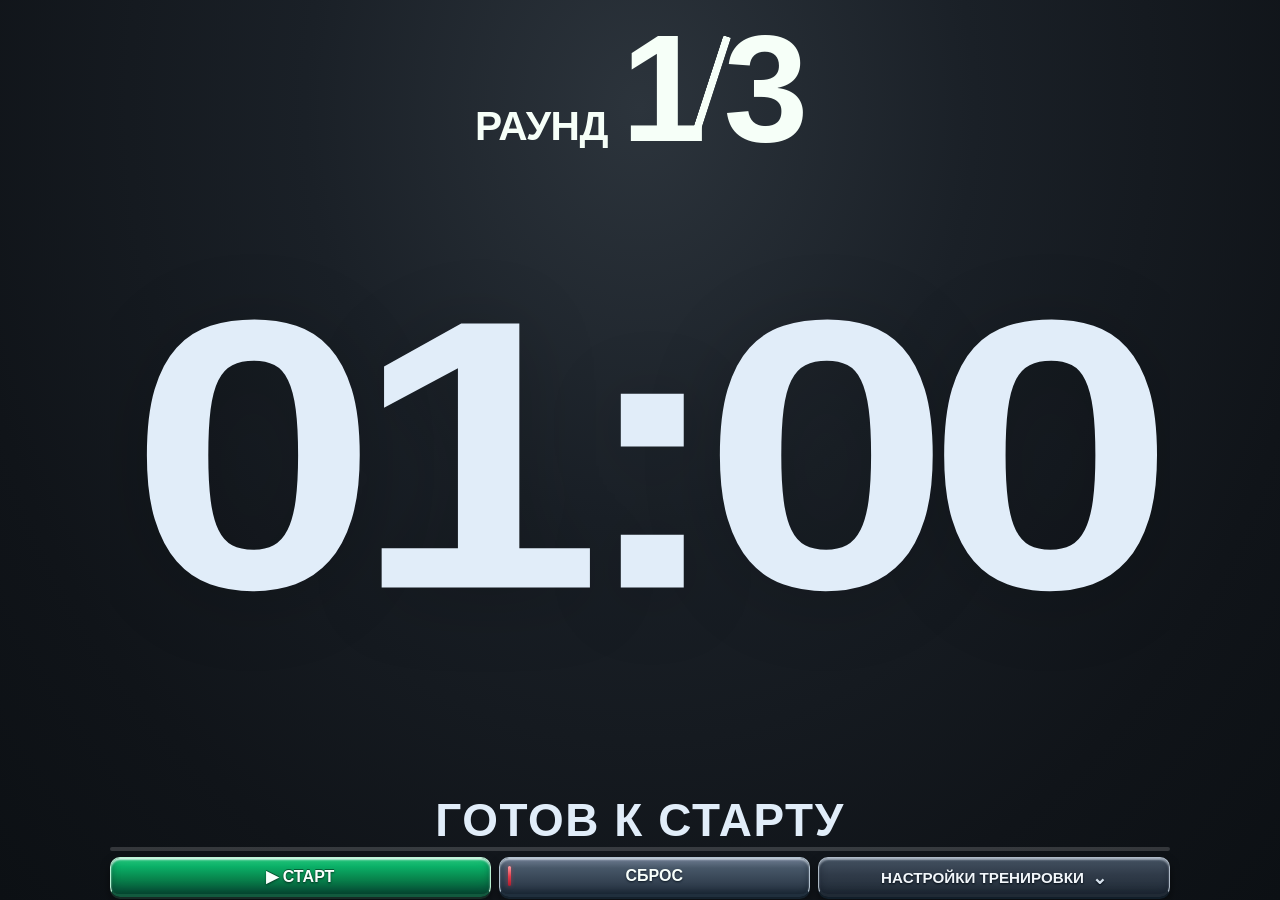
<file: site/index.html>
<!doctype html>
<html lang="ru">
<head>
  <meta charset="UTF-8">
  <meta name="viewport" content="width=device-width, initial-scale=1, viewport-fit=cover">
  <meta name="round-timer-version" content="v0.8.20.20">
  <meta name="theme-color" content="#08130d">
  <meta name="apple-mobile-web-app-capable" content="yes">
  <meta name="apple-mobile-web-app-status-bar-style" content="black-translucent">
  <meta name="apple-mobile-web-app-title" content="Раунд таймер">
  <meta name="description" content="Спортивный интервальный таймер с крупными цифрами и точным обратным отсчётом.">
  <link rel="manifest" href="./manifest.webmanifest">
  <link rel="privacy-policy" href="./privacy.html">
  <link rel="icon" sizes="192x192" href="./icons/icon-192.png">
  <link rel="apple-touch-icon" href="./icons/apple-touch-icon.png">
  <link rel="stylesheet" href="./styles.css?v=082020">
  <link rel="stylesheet" href="./preview-variants-base.css?v=082020">
  <link rel="stylesheet" href="./preview-graphite.css?v=082020">
  <link rel="stylesheet" href="./preview-graphite-v2.css?v=082020">
  <link rel="stylesheet" href="./preview-graphite-deck.css?v=082020">
  <link rel="stylesheet" href="./preview-graphite-main-082014.css?v=082020">
  <link rel="stylesheet" href="./preview-graphite-musicfix.css?v=082020">
  <link rel="stylesheet" href="./graphite-polish-082016.css?v=082020">
  <link rel="stylesheet" href="./graphite-pro-satin-light.css?v=082020">
  <title>Раунд таймер</title>
</head>
<body class="phase-idle">
  <div id="settingsBackdrop" class="settings-backdrop" aria-hidden="true"></div>
  <div class="app-shell">
    <main>
      <section class="scoreboard" aria-label="Текущая тренировка">
        <p class="round-line" id="roundLabel"><span class="round-word">РАУНД</span><span class="round-count" id="roundCount" role="text" aria-label="Раунд 1/3"><span class="round-number" id="roundCurrent">1</span><span class="round-slash" aria-hidden="true"></span><span class="round-number" id="roundTotal">3</span></span></p>
        <div class="clock-frame"><div id="clock" class="clock" role="timer" aria-live="off">01:00</div></div>
        <div class="phase-line" id="phaseLabel">ГОТОВ К СТАРТУ</div>
        <div class="progress-track" aria-hidden="true"><div id="progressBar" class="progress-fill"></div></div>
      </section>
      <div class="bottom-actions"><section id="controls" class="controls" aria-label="Управление">
        <button id="startPauseButton" class="main-button" type="button">▶ СТАРТ</button>
        <button id="resetButton" class="secondary-button" type="button">СБРОС</button>
      </section>
      <button id="audioRecoveryButton" class="audio-recovery" type="button" hidden>🔊 ВКЛЮЧИТЬ ЗВУК</button>
      <details id="settings" class="settings">
        <summary>НАСТРОЙКИ ТРЕНИРОВКИ <span class="chevron">⌄</span></summary>
        <form id="settingsForm" class="settings-form">
          <label>Время раунда <select id="workInput"></select></label>
          <label>Количество раундов <select id="roundsInput"></select></label>
          <label>Подготовка <select id="prepareInput"></select></label>
          <label>Время отдыха <select id="restInput"></select></label>
          <div class="cp19f-audio-row" id="soundControl" hidden>
            <span class="cp19f-audio-label" id="soundToggleLabel">Звук таймера</span>
            <button type="button" class="cp19f-audio-toggle" id="soundToggle" role="switch" aria-label="Звук таймера" aria-checked="true" data-sound="on">ВКЛ</button>
          </div>
          <div class="cp19f-audio-row"><label for="btLeadInput" class="cp19f-audio-label">Компенсация Bluetooth <small id="btLeadStatus" aria-live="polite">Гонги и палочки</small></label><select id="btLeadInput" aria-label="Компенсация Bluetooth, миллисекунды" style="width:auto;min-width:110px;max-width:48%;min-height:44px;background:#282c32;border-color:#aeb7c3;color:#fff"></select></div>
          <button type="button" id="closeSettingsButton" class="close-settings">✓ ГОТОВО · ВЕРНУТЬСЯ К ТАЙМЕРУ</button>
          <small class="preview-version" aria-label="Версия тестового таймера">미하일 0.8.20.20</small>
        </form>
      </details></div>
    </main>
  </div>
  <script type="module" src="./app.mjs?v=082020"></script>
</body>
</html>
</file>
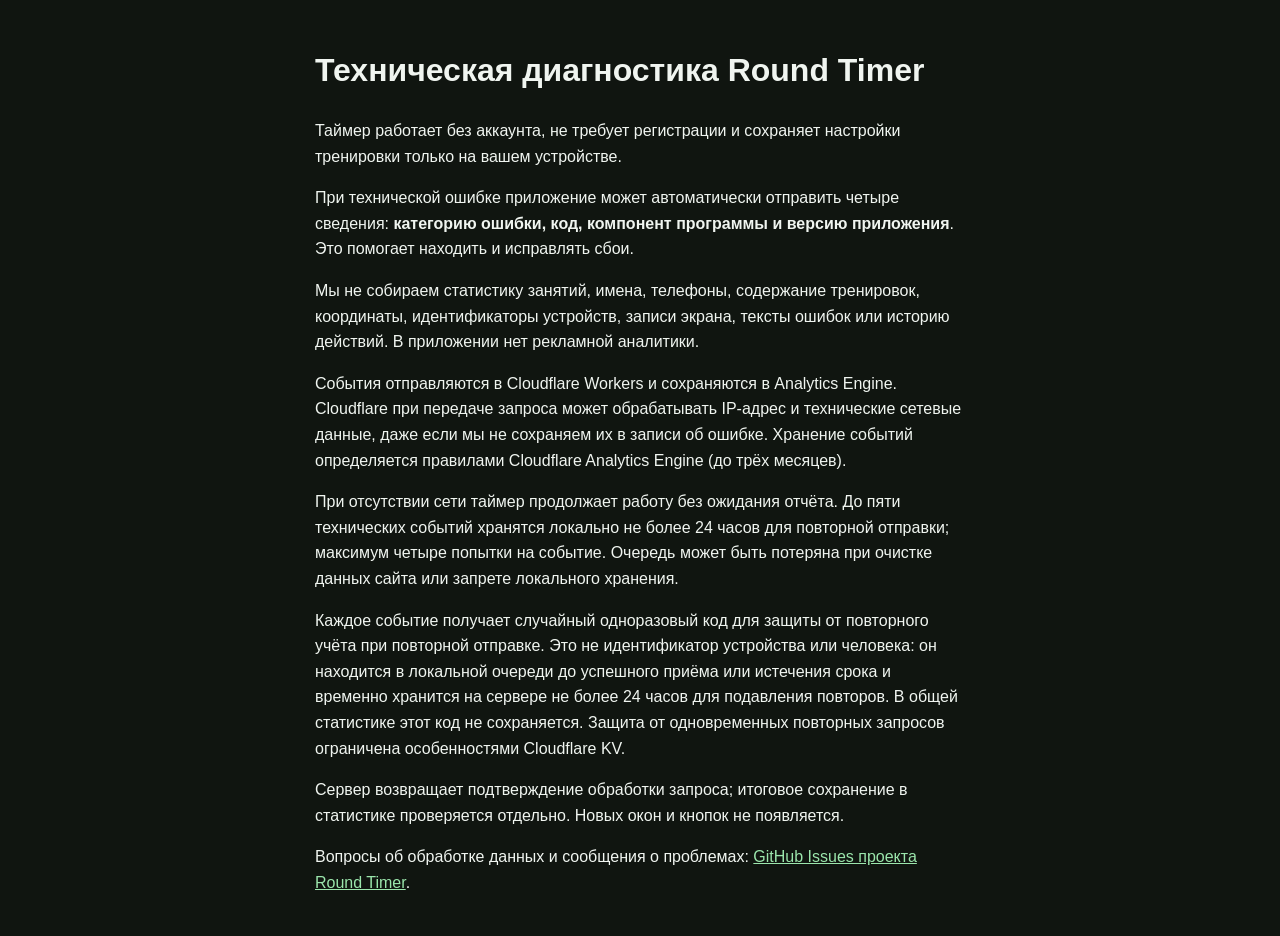
<file: site/privacy.html>
<!doctype html>
<html lang="ru">
<head><meta charset="utf-8"><meta name="viewport" content="width=device-width,initial-scale=1">
<title>Round Timer — техническая диагностика</title>
<style>body{font:16px/1.6 -apple-system,BlinkMacSystemFont,"Segoe UI",sans-serif;max-width:650px;padding:24px;margin:auto;background:#101510;color:#f0f5f0}a{color:#9be6ac}</style></head>
<body>
<h1>Техническая диагностика Round Timer</h1>
<p>Таймер работает без аккаунта, не требует регистрации и сохраняет настройки тренировки только на вашем устройстве.</p>
<p>При технической ошибке приложение может автоматически отправить четыре сведения: <strong>категорию ошибки, код, компонент программы и версию приложения</strong>. Это помогает находить и исправлять сбои.</p>
<p>Мы не собираем статистику занятий, имена, телефоны, содержание тренировок, координаты, идентификаторы устройств, записи экрана, тексты ошибок или историю действий. В приложении нет рекламной аналитики.</p>
<p>События отправляются в Cloudflare Workers и сохраняются в Analytics Engine. Cloudflare при передаче запроса может обрабатывать IP-адрес и технические сетевые данные, даже если мы не сохраняем их в записи об ошибке. Хранение событий определяется правилами Cloudflare Analytics Engine (до трёх месяцев).</p>
<p>При отсутствии сети таймер продолжает работу без ожидания отчёта. До пяти технических событий хранятся локально не более 24 часов для повторной отправки; максимум четыре попытки на событие. Очередь может быть потеряна при очистке данных сайта или запрете локального хранения.</p>
<p>Каждое событие получает случайный одноразовый код для защиты от повторного учёта при повторной отправке. Это не идентификатор устройства или человека: он находится в локальной очереди до успешного приёма или истечения срока и временно хранится на сервере не более 24 часов для подавления повторов. В общей статистике этот код не сохраняется. Защита от одновременных повторных запросов ограничена особенностями Cloudflare KV.</p>
<p>Сервер возвращает подтверждение обработки запроса; итоговое сохранение в статистике проверяется отдельно. Новых окон и кнопок не появляется.</p>
<p>Вопросы об обработке данных и сообщения о проблемах: <a href="https://github.com/mastyukov/round-timer/issues">GitHub Issues проекта Round Timer</a>.</p>
</body></html>
</file>
<file: site/styles.css>
:root { color-scheme: dark; font-family: -apple-system, BlinkMacSystemFont, "Arial", sans-serif; --accent:#e1edf9; --background:#0b1218; --line:#34434c; }
* { box-sizing:border-box; }
html,body { margin:0; height:100%; width:100%; overflow:hidden; }
body { background:var(--background); color:#f6fff8; overscroll-behavior:none; -webkit-tap-highlight-color:transparent; }
.settings-backdrop {display:none;position:fixed;inset:0;z-index:90;background:#07101999;pointer-events:auto;touch-action:none;}
body.settings-visible .settings-backdrop {display:block;}
body.phase-work { --accent:#a7ff55; --background:#11220c; }
body.phase-rest { --accent:#ff4255; --background:#2b0a10; }
body.phase-prepare { --accent:#ffd666; --background:#25200b; }
body.phase-done { --accent:#9cbcff; --background:#10192d; }
body.phase-idle { --accent:#e1edf9; --background:#0b1218; }
button,select { font:inherit; }
button { cursor:pointer; touch-action:manipulation; }
button:focus-visible,summary:focus-visible,select:focus-visible { outline:3px solid #95c9ff; outline-offset:2px; }
.app-shell {width:100%;height:100dvh;max-width:1080px;min-height:0;margin:0 auto;padding:max(8px,env(safe-area-inset-top)) max(10px,env(safe-area-inset-right)) max(14px,env(safe-area-inset-bottom)) max(10px,env(safe-area-inset-left));display:flex;flex-direction:column;overflow:hidden;}
main { flex:1;min-height:0;display:flex;flex-direction:column; gap:clamp(8px,1.3vh,14px);}
.scoreboard { display:flex;flex-direction:column;justify-content:center;align-items:center;flex:1 1 auto;min-height:0;gap:clamp(6px,1vh,13px);width:100%;}
.round-line { margin:0; flex:0 0 auto;text-align:center;white-space:nowrap;font-size:clamp(1.8rem,9vw,4.5rem);line-height:1.15;font-weight:900;letter-spacing:-.01em;transform-origin:center; }
.clock-frame { flex:1 1 auto;min-height:0;width:100%;display:flex;justify-content:center;align-items:center;overflow:hidden;isolation:isolate; }
.clock { flex:none;width:max-content;max-width:none;text-align:center;white-space:nowrap;color:var(--accent);font-weight:900;font-variant-numeric:tabular-nums;font-feature-settings:'tnum';font-kerning:none;letter-spacing:-.055em;line-height:1;transform-origin:center;will-change:auto;text-shadow:0 3px 30px #0003;}
.phase-line {flex:0 0 auto;font-size:clamp(1.5rem,7.3vw,3rem);font-weight:900;line-height:1.12;letter-spacing:.035em;text-align:center;color:var(--accent);white-space:nowrap;}
.progress-track { flex:none;width:100%;height:6px;overflow:hidden;border-radius:10px;background:#ffffff28;}
.progress-fill {width:0;height:100%;background:var(--accent);transition:width .15s linear;}
.bottom-actions {width:100%;max-width:700px;align-self:center;flex:none;display:flex;flex-direction:column;gap:clamp(8px,1.4vh,15px);margin-top:clamp(5px,1vh,12px);}
.controls {display:flex;width:100%;gap:10px;min-height:58px;}
.main-button,.secondary-button {height:58px;min-height:58px;min-width:0;border-radius:16px;font-size:clamp(1rem,4vw,1.3rem);font-weight:900;}
.main-button {flex:1;background:var(--accent);border:0;color:#091411;}
.main-button:active,.secondary-button:active,.close-settings:active {filter:brightness(1.13);transform:scale(.985);}
.secondary-button {flex:1;border:1px solid #ffffff4a;background:#ffffff14;color:white;}
.settings {width:100%;height:58px;min-height:58px;flex:none;border:1px solid #ffffff4a;background:#ffffff12;border-radius:16px;}
.settings summary { height:100%;min-height:0;display:flex;align-items:center;justify-content:center;gap:8px;list-style:none;cursor:pointer;padding:6px 12px;font-size:clamp(1rem,3.65vw,1.2rem);font-weight:850;line-height:1.1;white-space:nowrap;}
.settings summary::-webkit-details-marker {display:none;}
.chevron {font-size:1.2em;}
.settings[open] {position:fixed;z-index:100;top:50%;left:max(12px,env(safe-area-inset-left));right:max(12px,env(safe-area-inset-right));bottom:auto;transform:translateY(-50%);width:auto;max-width:540px;height:auto;min-height:0;max-height:calc(100dvh - env(safe-area-inset-top) - env(safe-area-inset-bottom) - 24px);margin:0 auto;border:2px solid #a7c5ec;border-radius:19px;overflow-y:auto;overscroll-behavior:contain;background:#223247;box-shadow:0 0 0 150vmax #071019,0 20px 50px #000a;color:#fff;}
.settings[open] summary {height:auto;min-height:54px;display:flex;justify-content:space-between;padding:12px 16px;background:#385472;border-bottom:1px solid #8fa9c9;white-space:normal;}
.settings-form {display:grid;grid-template-columns:repeat(2,minmax(0,1fr));gap:16px 12px;padding:16px 14px;}
.settings-form label {display:flex;flex-direction:column;gap:7px;min-width:0;color:#f2f6ff;font-weight:750;font-size:clamp(.78rem,3.4vw,1rem);}
.settings-form select {width:100%;min-height:48px;border-radius:12px;padding:7px 8px;background:#061523;border:2px solid #9bbfe6;color:#fff;font-size:clamp(.9rem,3.6vw,1.05rem);font-weight:550;}
.settings-form select:disabled {opacity:.45;}
/* Keep the native iOS preparation picker away from the close target. */
.settings-form label:nth-of-type(4) {margin-bottom:8px;}
.close-settings {grid-column:1/-1;width:100%;min-height:54px;padding:8px;border:0;border-radius:12px;background:#85c5ff;color:#081726;font-size:clamp(.86rem,3.3vw,1rem);font-weight:900;position:relative;z-index:2;touch-action:manipulation;}
@media (orientation:portrait) {
  .round-line { transform:scaleY(1.15); }
  .clock {transform:scale(1.2,4.3164);}
  .phase-line {transform:scaleY(1.15);}
}
@media (orientation:landscape) {
  .app-shell {padding-top:max(2px,env(safe-area-inset-top));padding-bottom:max(3px,env(safe-area-inset-bottom));padding-left:max(10px,env(safe-area-inset-left));padding-right:max(10px,env(safe-area-inset-right));}
  main {gap:3px;}
  .scoreboard {gap:1px;}
  .round-line {font-size:clamp(1.1rem,7vh,3rem);line-height:1.0;}
  .clock {transform:scale(1.587,1.587);}
  .phase-line {font-size:clamp(.85rem,5vh,1.7rem);line-height:1;}
  .progress-track {height:4px;}
  .bottom-actions {max-width:100%;flex-direction:row;align-items:stretch;gap:8px;margin-top:3px;min-height:40px;}
  .controls {flex:2;min-width:0;min-height:40px;gap:8px;}
  .main-button,.secondary-button {height:40px;min-height:40px;font-size:clamp(.78rem,3.4vh,1rem);border-radius:10px;}
  .settings {flex:1;min-width:0;min-height:40px;height:40px;border-radius:10px;}
  .settings summary {height:40px;font-size:clamp(.7rem,2.8vh,.95rem);white-space:normal;line-height:1.05;padding:3px 6px;}
  .settings[open] {max-width:710px;max-height:calc(100dvh - 12px);}
  .settings[open] summary {min-height:34px;padding:6px 12px;font-size:.85rem;}
  .settings-form {gap:7px 12px;padding:8px 12px;}
  .settings-form label {font-size:.8rem;gap:3px;}
  .settings-form select {min-height:34px;padding:3px 6px;font-size:.86rem;}
  .close-settings {min-height:34px;font-size:.8rem;}
}
@media (max-height:680px) and (orientation:portrait) {
  .app-shell {padding-top:max(4px,env(safe-area-inset-top));padding-bottom:max(7px,env(safe-area-inset-bottom));}
  .scoreboard {gap:4px;}
  .round-line {font-size:clamp(1.4rem,8.5vw,3rem);}
  .phase-line {font-size:clamp(1.2rem,6vw,2rem);}
  .bottom-actions {gap:5px;}
  .controls,.main-button,.secondary-button {min-height:48px;height:48px;}
  .settings {height:48px;min-height:48px;}
}
@media (prefers-reduced-motion:reduce) {.progress-fill{transition:none;} }

/* Preview-only version identifier inside the expanded training settings modal. */
.preview-version {grid-column:1/-1;justify-self:start;min-width:0;margin:-5px 0 0 2px;font-size:clamp(.67rem,2.7vw,.8rem);font-weight:550;line-height:1.3;letter-spacing:.015em;color:#c9d7e7;white-space:nowrap;}
@media (orientation:landscape) {.preview-version{margin-top:-2px;font-size:.68rem;}}

/* RC12 preview style scale; original production stylesheet is untouched. */
@media (orientation:portrait) {
   .clock {transform:scale(1.51,4.05);}
   .round-line {transform:scaleY(1.20);}
  .phase-line {transform:scaleY(1.17);}
}
@media (orientation:landscape) {
   .clock {transform:scale(2.23,1.79);}
}

/* RC15: keep round word compact, make the 1/3 number three times larger. */
.round-line {display:flex;justify-content:center;align-items:flex-end;gap:.32em;max-width:100%;line-height:1;transform:translateY(clamp(10px,2vh,20px));}
.round-word {font-size:1em;line-height:1;white-space:nowrap;padding-bottom:0;transform:translateY(-.44em);}
.round-count {font-size:4.5em;line-height:1;display:inline-flex;align-items:center;gap:.025em;font-variant-numeric:tabular-nums;white-space:nowrap;letter-spacing:-.025em;}
.round-number {display:inline-block;line-height:1;}
/* Slash is a centered geometric stroke, never a low-hanging font glyph. */
.round-slash {display:block;flex:none;width:.09em;height:.70em;border-left:.055em solid currentColor;transform:rotate(18deg);transform-origin:center;border-radius:2px;}
@media (orientation:portrait) {.round-line {transform:translateY(clamp(20px,3.2vh,34px));}}
@media (orientation:landscape) {.round-line {transform:translateY(clamp(1px,.7vh,4px));}}

/* RC17: iOS standalone PWA can retain a stale dynamic viewport after reopening. */
@supports (height:100svh) {.app-shell {height:100svh;max-height:100svh;}}
@media (orientation:portrait) {.bottom-actions {margin-bottom:clamp(5px,1vh,12px);}}

/* RC18: landscape prioritizes the full-width countdown while keeping every control visible. */
@media (orientation:landscape) {
 .scoreboard {gap:0;}
 .round-count {line-height:.94;}
 .clock-frame {flex:1 1 auto;min-height:0;}
}

/* v0.8.16: visible only when iOS blocks automatic Web Audio recovery. */
.audio-recovery[hidden] {display:none!important;}
.audio-recovery {width:100%;min-height:44px;border:1px solid #95c9ff;border-radius:12px;background:#385472;color:#fff;font-weight:850;font-size:1rem;}

/* CP19-F UX pilot only. E, CP18 and FINAL retain their exact appearance. */
.cp19f-ux .settings[open]{max-width:580px;}
.cp19f-ux .settings-form{gap:17px 14px;padding:17px 15px;}
.cp19f-ux .settings-form label{gap:9px;font-size:clamp(.96rem,3.8vw,1.18rem);}
.cp19f-ux .settings-form select{
 min-height:62px;border-radius:14px;padding:11px 12px;
 font-size:clamp(1.06rem,4.4vw,1.32rem);font-variant-numeric:tabular-nums;
 touch-action:manipulation;
}
@media (orientation:portrait){
 .cp19f-ux .clock{transform:scale(1.62,4.12);}
}
@media (orientation:landscape){
 .cp19f-ux .clock{transform:scale(2.45,1.85);}
 .cp19f-ux .settings[open]{max-width:780px;max-height:calc(100dvh - 14px);}
 .cp19f-ux .settings-form{gap:11px 15px;padding:12px 16px;}
 .cp19f-ux .settings-form label{font-size:.94rem;gap:6px;}
 .cp19f-ux .settings-form select{min-height:46px;padding:8px 10px;font-size:1.04rem;}
 .cp19f-ux .close-settings{min-height:42px;font-size:.95rem;}
}
@media (max-height:700px) and (orientation:portrait){
 .cp19f-ux .settings-form{gap:10px;padding:11px;}
 .cp19f-ux .settings-form select{min-height:53px;padding:8px 10px;}
}

/* CP19-F TEST: more visible clock height with width-safe aspect fitting in JS. */
@media (orientation:portrait){ .cp19f-ux .clock{transform:scale(1.70,4.64);} }
@media (orientation:landscape){ .cp19f-ux .clock{transform:scale(2.85,2.05);} }
.cp19f-ux .settings-form select[hidden]{display:none!important;}
.cp19f-wheel-trigger{
 display:block;width:100%;min-height:66px;padding:12px;border:2px solid #aacfff;
 border-radius:15px;background:#102441;color:#fff;text-align:center;
 font-size:clamp(1.2rem,4.5vw,1.52rem);font-weight:850;font-variant-numeric:tabular-nums;
 touch-action:manipulation;
}
.cp19f-wheel-trigger:disabled{opacity:.5;}
.cp19f-wheel-overlay[hidden]{display:none!important;}
.cp19f-wheel-overlay{position:fixed;inset:0;z-index:210;display:flex;align-items:center;justify-content:center;padding:max(8px,env(safe-area-inset-top)) max(8px,env(safe-area-inset-right)) max(8px,env(safe-area-inset-bottom)) max(8px,env(safe-area-inset-left));}
.cp19f-wheel-backdrop{position:absolute;inset:0;background:#050914e8;}
.cp19f-wheel-sheet{position:relative;display:flex;flex-direction:column;gap:12px;width:min(100%,520px);max-height:calc(100dvh - 26px);padding:16px;border:2px solid #93b7fb;border-radius:22px;background:#1a2a46;color:#fff;box-shadow:0 20px 70px #000b;}
.cp19f-wheel-head{display:flex;justify-content:space-between;align-items:center;gap:12px;}
.cp19f-wheel-head h2{margin:0;font-size:clamp(1.06rem,4vw,1.44rem);line-height:1.15;}
.cp19f-wheel-cancel{min-height:45px;padding:8px 14px;border:1px solid #93b7fb;border-radius:12px;color:#fff;background:#ffffff1a;font-size:1rem;font-weight:800;}
.cp19f-wheel-window{position:relative;min-height:0;flex:0 1 auto;border-radius:18px;overflow:hidden;background:linear-gradient(to bottom,#101c34,#202f51 42%,#202f51 58%,#101c34);}
.cp19f-wheel-scroll{--wheel-row:64px;display:block;height:calc(var(--wheel-row)*5);max-height:40dvh;overflow-y:auto;scroll-snap-type:y mandatory;scroll-padding-block:calc(var(--wheel-row)*2);overscroll-behavior:contain;-webkit-overflow-scrolling:touch;padding-block:calc(var(--wheel-row)*2);scrollbar-width:none;touch-action:pan-y;}
.cp19f-wheel-scroll::-webkit-scrollbar{display:none;}
.cp19f-wheel-center{position:absolute;z-index:1;pointer-events:none;left:8px;right:8px;top:50%;height:64px;transform:translateY(-50%);border:2px solid #b2d3ff;border-radius:15px;background:#9cbcff1e;box-shadow:inset 0 0 20px #8db4ff26;}
.cp19f-wheel-option{display:block;width:100%;height:var(--wheel-row);margin:0;padding:0 10px;border:0;background:none;color:#dae6ff;font-size:clamp(1.55rem,6.6vw,2.15rem);font-weight:800;text-align:center;scroll-snap-align:center;touch-action:pan-y;}
.cp19f-wheel-option.is-current{color:#fff;font-size:clamp(1.8rem,7.5vw,2.45rem);font-weight:900;}
.cp19f-wheel-done{flex:none;min-height:60px;width:100%;padding:9px 16px;border:0;border-radius:15px;background:#9cbcff;color:#071324;font-size:1.16rem;font-weight:900;}
.cp19f-touch{animation:cp19f-tap-feedback 190ms ease-out;}
@keyframes cp19f-tap-feedback{0%{filter:brightness(1.45);box-shadow:0 0 0 4px #a4c4ff55;transform:scale(.965);}100%{filter:brightness(1);box-shadow:0 0 0 0 transparent;transform:scale(1);}}
@media (orientation:landscape){
 .cp19f-ux .settings-form .cp19f-wheel-trigger{min-height:48px;padding:7px;font-size:1.1rem;}
 .cp19f-wheel-sheet{width:min(95vw,700px);padding:8px 14px;gap:6px;max-height:calc(100dvh - 12px);}
 .cp19f-wheel-scroll{--wheel-row:48px;height:calc(var(--wheel-row)*5);max-height:none;}
 .cp19f-wheel-center{height:52px;}
 .cp19f-wheel-head h2{font-size:1.04rem;}
 .cp19f-wheel-cancel{min-height:40px;}
 .cp19f-wheel-done{min-height:43px;}
}
@media (prefers-reduced-motion:reduce){.cp19f-touch{animation:none;filter:brightness(1.18);}}

/* Free real vertical space for the landscape clock; never overlap the phase label. */
@media (orientation:landscape){.cp19f-ux .round-count{font-size:3.75em;}}

/* CP19-F v0.8.20.0: large grey setting wheels and deliberate sound status. */
.cp19f-ux .scoreboard{gap:2px;}
.cp19f-ux .round-line{line-height:.96;}
.cp19f-ux .phase-line{line-height:1.04;}
@media (orientation:portrait){.cp19f-ux .clock{transform:scale(1.79,5.20);}}
@media (orientation:landscape){.cp19f-ux .clock{transform:scale(3.03,2.34);}}
.cp19f-wheel-sheet{background:#464b54;border-color:#adb2bb;}
.cp19f-wheel-window{background:linear-gradient(to bottom,#454950,#666b73 42%,#666b73 58%,#454950);}
.cp19f-wheel-center{background:linear-gradient(180deg,#e1e3e7,#bfc4cb);border-color:#f0f1f3;box-shadow:0 1px 10px #0002,inset 0 2px 6px #fff8;}
.cp19f-wheel-option{color:#2b3038;opacity:.63;}
.cp19f-wheel-option.is-current{color:#0e151d;opacity:1;}
.cp19f-wheel-trigger{background:#484e57;border-color:#aeb5bf;}
.cp19f-wheel-done{background:#d8dce2;color:#1b222c;}
.cp19f-audio-row[hidden]{display:none!important;}
.cp19f-audio-row{grid-column:1/-1;display:flex;align-items:center;justify-content:space-between;gap:12px;padding:8px 10px;border:1px solid #aeb7c3;border-radius:16px;background:#303945;}
.cp19f-audio-label{font-size:clamp(1rem,3.8vw,1.22rem);font-weight:850;color:#fff;}
.cp19f-audio-toggle{position:relative;min-width:132px;min-height:57px;border:2px solid #ffffff88;border-radius:100px;padding:8px 18px;font-size:1.24rem;line-height:1;font-weight:950;letter-spacing:.03em;color:#fff;transition:background .12s ease,box-shadow .12s ease;isolation:isolate;}
.cp19f-audio-toggle::after{content:"";position:absolute;top:50%;width:41px;height:41px;border-radius:50%;background:#fff;box-shadow:0 2px 10px #0006;transform:translateY(-50%);pointer-events:none;}
.cp19f-audio-toggle[data-sound="on"]{background:#00b338;border-color:#50ff88;text-align:left;padding-left:17px;padding-right:52px;box-shadow:0 0 0 2px #18ff6040,0 0 14px #0fef5c99,inset 0 0 12px #00ef4544;}
.cp19f-audio-toggle[data-sound="on"]::after{right:7px;}
.cp19f-audio-toggle[data-sound="off"]{background:#d52230;border-color:#ff707b;text-align:right;padding-left:52px;padding-right:15px;box-shadow:0 0 0 2px #ff445540,0 0 14px #fa233999,inset 0 0 12px #ff637044;}
.cp19f-audio-toggle[data-sound="off"]::after{left:7px;}
.cp19f-audio-toggle:focus-visible{outline:3px solid #fff;outline-offset:3px;}
@media (orientation:landscape){.cp19f-audio-row{padding:4px 12px;}.cp19f-audio-toggle{min-height:47px;min-width:115px;font-size:1.03rem;} .cp19f-audio-toggle::after{width:32px;height:32px;} .cp19f-audio-toggle[data-sound="on"]{padding-right:44px;} .cp19f-audio-toggle[data-sound="off"]{padding-left:44px;}}
@media (prefers-reduced-motion:reduce){.cp19f-audio-toggle{transition:none;}}

/* v0.8.20.0: four always-visible grey scroll wheels, as approved in visual mockup. */
.cp19f-ux .settings-form label{gap:7px;}
.cp19f-inline-wheel{
 --wheel-row:52px;position:relative;width:100%;height:calc(var(--wheel-row)*3);
 border:1.5px solid #d3d5d9;border-radius:20px;overflow:hidden;
 background:linear-gradient(to bottom,#90949b,#b2b5ba 43%,#b2b5ba 57%,#90949b);
 box-shadow:inset 0 2px 9px #1117;
}
.cp19f-inline-center{
 position:absolute;z-index:0;pointer-events:none;top:50%;left:3px;right:3px;
 height:var(--wheel-row);transform:translateY(-50%);
 border:1px solid #f0f1f3;border-radius:15px;
 background:linear-gradient(to bottom,#e8e9eb,#ccd0d5);
 box-shadow:0 2px 7px #20252c44,inset 0 2px 5px #fff9;
}
.cp19f-inline-scroll{
 position:relative;z-index:1;width:100%;height:100%;overflow-x:hidden;overflow-y:auto;
 -webkit-overflow-scrolling:touch;overscroll-behavior:contain;touch-action:pan-y;
 scroll-snap-type:y mandatory;scroll-padding-block:var(--wheel-row);
 padding-block:var(--wheel-row);scrollbar-width:none;
}
.cp19f-inline-scroll::-webkit-scrollbar{display:none;}
.cp19f-inline-option{
 display:flex;align-items:center;justify-content:center;width:100%;height:var(--wheel-row);padding:0 4px;margin:0;border:0;
 background:transparent;text-align:center;white-space:nowrap;overflow:hidden;text-overflow:ellipsis;
 font-size:clamp(1.12rem,4.6vw,1.42rem);line-height:1;font-weight:850;
 color:#3f444c;opacity:.67;font-variant-numeric:tabular-nums;
 scroll-snap-align:center;touch-action:pan-y;
}
.cp19f-inline-option.is-current{color:#111820;opacity:1;font-weight:950;font-size:clamp(1.3rem,5.3vw,1.74rem);}
.cp19f-inline-wheel.is-disabled{opacity:.55;}
.cp19f-inline-wheel.is-disabled .cp19f-inline-scroll{pointer-events:none;}
@media (orientation:landscape){
 .cp19f-inline-wheel{--wheel-row:40px;border-radius:14px;}
 .cp19f-inline-center{border-radius:11px;}
 .cp19f-inline-option{font-size:1.06rem;}
 .cp19f-inline-option.is-current{font-size:1.27rem;}
 .cp19f-ux .settings-form{gap:7px 12px;padding:8px 12px;}
 .cp19f-ux .settings-form label{gap:4px;font-size:.81rem;}
}
/* All four wheel values + sound + Done remain visible on short landscape screens. */
@media (orientation:landscape) and (max-height:450px){
 .cp19f-inline-wheel{--wheel-row:28px;border-radius:12px;}
 .cp19f-inline-center{border-radius:8px;}
 .cp19f-inline-option{font-size:.94rem;}
 .cp19f-inline-option.is-current{font-size:1.16rem;}
 .cp19f-ux .settings[open] summary{min-height:30px;padding:3px 10px;font-size:.80rem;}
 .cp19f-ux .settings-form{gap:4px 11px;padding:5px 10px;}
 .cp19f-ux .settings-form label{gap:2px;font-size:.78rem;}
 .cp19f-audio-row{min-height:40px;padding:2px 8px;}
 .cp19f-audio-toggle{min-height:37px;min-width:106px;}
 .cp19f-audio-toggle::after{width:26px;height:26px;}
 .cp19f-ux .close-settings{min-height:34px;padding:3px;font-size:.78rem;}
 .preview-version{font-size:.58rem;margin:0 0 0 2px;}
}

/* CP19-F v0.8.20.1: zoom the existing inline picker only while being scrolled.
   No modal, no confirmation button, no resizing of adjacent layout cells. */
.cp19f-ux .cp19f-inline-wheel{
 transform:scale(1);transform-origin:center center;
 transition:transform 165ms ease-out,box-shadow 165ms ease-out;
 will-change:transform;
}
.cp19f-ux .settings-form label{position:relative;}
.cp19f-ux .cp19f-inline-wheel.is-engaged:not(.is-disabled){
 z-index:5;transform:scale(1);
 box-shadow:0 10px 24px #0007,0 0 0 2px #e6e9ed88,inset 0 2px 9px #1117;
}
@media (orientation:landscape){
 .cp19f-ux .cp19f-inline-wheel.is-engaged:not(.is-disabled) .cp19f-inline-center{transform:translateY(-50%) scale(1.04);}
}
@media (prefers-reduced-motion:reduce){
 .cp19f-ux .cp19f-inline-wheel{transition:none;will-change:auto;}
}

/* Safari touch pilot: no transform on the scroll container itself. */
.cp19f-ux .cp19f-inline-scroll,.cp19f-ux .cp19f-inline-option{touch-action:none;}
.cp19f-ux .cp19f-inline-option{cursor:pointer;}
.cp19f-ux .cp19f-inline-wheel.is-engaged:not(.is-disabled) .cp19f-inline-center{transform:translateY(-50%) scale(1.055);}
@media (orientation:landscape){.cp19f-ux .cp19f-inline-wheel.is-engaged:not(.is-disabled) .cp19f-inline-center{transform:translateY(-50%) scale(1.04);}}

/* CP19-F 0.8.20.3: visually balanced picker boundaries without wrapping values. */
.cp19f-inline-limit[hidden]{display:none!important;}
.cp19f-inline-limit{
 position:absolute;z-index:3;left:0;right:0;height:var(--wheel-row);
 display:flex;justify-content:center;align-items:center;pointer-events:none;
 font-size:clamp(1.12rem,4.6vw,1.42rem);font-weight:850;
 color:#404650;opacity:.63;user-select:none;
}
.cp19f-inline-limit-top{top:0;}
.cp19f-inline-limit-bottom{bottom:0;}
@media (orientation:landscape){.cp19f-inline-limit{font-size:1.06rem;}}

/* CP19-F v0.8.20.4: localized sound switch keeps the white knob and glow. */
.cp19f-ux .cp19f-audio-toggle{min-width:145px;}
@media (orientation:landscape){.cp19f-ux .cp19f-audio-toggle{min-width:128px;}}

/* 0.8.20.5: center every glyph in its wheel row; enlarge only the infinity symbol. */
.cp19f-ux .cp19f-inline-option.is-infinity{font-size:clamp(1.7rem,6.6vw,2.1rem);}
.cp19f-ux .cp19f-inline-option.is-infinity.is-current{font-size:clamp(2rem,7.7vw,2.45rem);}
@media (orientation:landscape){
 .cp19f-ux .cp19f-inline-option.is-infinity{font-size:1.3rem;}
 .cp19f-ux .cp19f-inline-option.is-infinity.is-current{font-size:1.52rem;}
}
@media (orientation:landscape) and (max-height:450px){
 .cp19f-ux .cp19f-inline-option.is-infinity{font-size:1.13rem;}
 .cp19f-ux .cp19f-inline-option.is-infinity.is-current{font-size:1.4rem;}
}

/* CP19-F v0.8.20.6: selected value is 1.5x larger, with row geometry unchanged. */
.cp19f-ux .cp19f-inline-option.is-current {
 font-size:clamp(1.95rem,7.95vw,2.61rem);
 line-height:1;
}
.cp19f-ux .cp19f-inline-option.is-infinity.is-current {
 font-size:clamp(2.6rem,10vw,3rem);
}
@media (orientation:landscape) {
 .cp19f-ux .cp19f-inline-option.is-current {font-size:1.905rem;}
 .cp19f-ux .cp19f-inline-option.is-infinity.is-current {font-size:2.28rem;}
 /* Double both label and count against the existing landscape values. */
 .cp19f-ux .round-word {font-size:2em;}
 .cp19f-ux .round-count {font-size:7.5em;}
 .cp19f-ux .round-line {
   margin-top:clamp(2px,.7vh,5px);
   transform:translateY(clamp(5px,1.5vh,9px));
 }
}
@media (orientation:landscape) and (max-height:450px) {
 .cp19f-ux .cp19f-inline-option.is-current {font-size:1.74rem;}
 .cp19f-ux .cp19f-inline-option.is-infinity.is-current {font-size:1.65rem;}
}
@media (orientation:landscape) and (max-height:350px) {
 /* Keep the countdown and action controls visible on unusually short screens. */
 .cp19f-ux .round-word {font-size:1.65em;}
 .cp19f-ux .round-count {font-size:6.25em;}
}

/* CP19-F v0.8.20.8: compact 2x2 setting wheels, preserve centered selected glyphs. */
.cp19f-ux .cp19f-inline-wheel{--wheel-row:46px;width:96%;margin-inline:auto;}
.cp19f-ux .cp19f-inline-option.is-infinity.is-current{font-size:clamp(2.4rem,9vw,2.7rem);}
@media (orientation:landscape){
 .cp19f-ux .cp19f-inline-wheel{--wheel-row:36px;}
 .cp19f-ux .cp19f-inline-option.is-infinity.is-current{font-size:2.05rem;}
}
@media (orientation:landscape) and (max-height:450px){
 .cp19f-ux .cp19f-inline-wheel{--wheel-row:26px;}
 .cp19f-ux .cp19f-inline-option.is-current{font-size:1.48rem;}
 .cp19f-ux .cp19f-inline-option.is-infinity.is-current{font-size:1.48rem;}
}

/* CP19-F v0.8.20.9 skeuomorphic Apple-era wheel pilot.
   Layered depth is purely decorative: it must never capture touch/scroll. */
.cp19f-ux .cp19f-inline-wheel{
 isolation:isolate;
 border:1.5px solid #939aa4;
 background:
  linear-gradient(90deg,#828992 0%,#b1b8bf 7%,#c9ced3 50%,#b1b8bf 93%,#818891 100%);
 box-shadow:
  0 1px 0 #f4f6f7a8,
  0 3px 8px #080b1059,
  inset 0 2px 6px #10141b9e,
  inset 0 -3px 7px #12161d9c;
}
.cp19f-ux .cp19f-inline-wheel::before{
 content:"";position:absolute;inset:0;z-index:3;pointer-events:none;
 background:linear-gradient(to bottom,
  #0d111ac2 0%,#1b202b8c 13%,#22283340 27%,
  #161d2600 36%,#161d2600 64%,
  #22283340 73%,#1b202b8c 87%,#0d111ac2 100%);
}
.cp19f-ux .cp19f-inline-wheel::after{
 content:"";position:absolute;inset:0;z-index:4;pointer-events:none;
 border-radius:inherit;
 box-shadow:inset 7px 0 10px #12182171,inset -7px 0 10px #12182171,
            inset 0 7px 11px #0e141e99,inset 0 -7px 12px #0e141e99;
}
.cp19f-ux .cp19f-inline-center{
 background:linear-gradient(180deg,
  #f4f6f9 0%,#e0e5e9 11%,#c5ccd3 44%,#d1d8df 65%,#f0f3f5 100%);
 border:1px solid #f6f9fc;
 box-shadow:0 2px 5px #11192265,inset 0 2px 2px #ffffffda,
            inset 0 -3px 5px #68778480;
}
.cp19f-ux .cp19f-inline-option.is-current{
 text-shadow:0 1px 0 #ffffffa6,0 -1px 1px #18202b4d;
}
.cp19f-ux .cp19f-inline-option:not(.is-current){
 text-shadow:0 1px 1px #f4f6f870;
}
/* Only optical depth changes; the 46px/36px/26px row heights stay fixed. */
</file>
<file: site/preview-variants-base.css>
/* CP19-F v0.8.20.10: give the remaining countdown priority in landscape.
   The 1/8 round label stays readable but no longer steals the clock's height. */
@media (orientation:landscape){
 .cp19f-ux .round-word{font-size:1em;}
 .cp19f-ux .round-count{font-size:3.75em;}
 .cp19f-ux .round-line{margin-top:0;transform:translateY(clamp(1px,.7vh,4px));}
}
@media (orientation:landscape) and (max-height:350px){
 .cp19f-ux .round-word{font-size:.95em;}
 .cp19f-ux .round-count{font-size:3.35em;}
}
/* Preserve the metal-wheel depth and center, reduce its surrounding housing
   slightly. Limit dashes are overlaid above the cosmetic vignette only. */
.cp19f-ux .cp19f-inline-wheel{--wheel-row:44px;width:94%;margin-inline:auto;}
.cp19f-ux .cp19f-inline-limit{
 z-index:5;color:#e12b3f;opacity:1;font-weight:950;
 text-shadow:0 1px 0 #f7f8f9b0,0 0 3px #80101a6b;
}
@media (orientation:landscape){
 .cp19f-ux .cp19f-inline-wheel{--wheel-row:34px;}
}
@media (orientation:landscape) and (max-height:450px){
 .cp19f-ux .cp19f-inline-wheel{--wheel-row:25px;}
}
</file>
<file: site/preview-graphite.css>
/* APP-001 TEST A — Graphite Steel. Style-only; wheel scroll/audio/timing untouched. */
html.cp19f-ux #settings[open]{
 color:#f5f7fa;
 border:2px solid #96a4b2;
 border-radius:21px;
 background:
  repeating-linear-gradient(105deg,transparent 0px,transparent 3px,#ffffff05 4px,#00000008 5px),
  linear-gradient(145deg,#424e5b 0%,#242d38 28%,#171f29 64%,#394550 100%);
 box-shadow:
  0 0 0 150vmax #050a10e8,
  0 24px 65px #020508e6,
  inset 0 1px 0 #f1f5f9a0,
  inset 0 0 0 3px #1a232e,
  inset 0 0 22px #080f18c9;
}
html.cp19f-ux #settings[open] summary{
 color:#f7f9fc;
 background:
  linear-gradient(180deg,#7b8795 0%,#465260 12%,#303b47 50%,#222c38 100%);
 border-bottom:2px solid #9faab7;
 box-shadow:inset 0 2px 2px #ffffff42,inset 0 -4px 8px #111821a8,0 3px 8px #0104078a;
 text-shadow:0 1px 2px #070d15;
 letter-spacing:.016em;
}
html.cp19f-ux #settings[open] .chevron{color:#d9e3ed;text-shadow:0 1px 1px #101923;}
html.cp19f-ux #settings[open] .settings-form{
 background:
  radial-gradient(ellipse at 50% 0%,#6a798629 0%,transparent 62%),
  repeating-linear-gradient(90deg,transparent 0px,#ffffff04 2px,transparent 4px),
  linear-gradient(160deg,#2c3643,#202a35 42%,#313b46);
}
html.cp19f-ux #settings[open] .settings-form label{
 color:#e4eaf2;text-shadow:0 1px 2px #09111c;
 letter-spacing:.01em;
}
html.cp19f-ux #settings[open] .cp19f-audio-row{
 color:#f4f6fb;border:1.5px solid #8593a2;
 background:linear-gradient(180deg,#515c6b,#2c3743 52%,#202a35);
 box-shadow:inset 0 2px 2px #ffffff22,inset 0 -3px 5px #0e16219c,0 3px 7px #02060e69;
}
html.cp19f-ux #settings[open] .cp19f-audio-label{color:#f4f6fb;}
html.cp19f-ux #settings[open] .close-settings{
 color:#1b2633;
 background:linear-gradient(180deg,#f9fbfd 0%,#d1dce5 16%,#99aabb 55%,#c7d2dc 100%);
 border:1.5px solid #cbd6e1;border-bottom:3px solid #596a78;
 text-shadow:0 1px 0 #ffffffd6;
 box-shadow:0 4px 8px #050a13a3,inset 0 2px 2px #ffffffde,inset 0 -3px 5px #6070807f;
}
html.cp19f-ux #settings[open] .close-settings:active{box-shadow:inset 0 3px 7px #314050aa;filter:brightness(.97);}
html.cp19f-ux #settings[open] .preview-version{color:#a7bacd;opacity:.95;}
</file>
<file: site/preview-graphite-v2.css>
/* APP-001 Graphite A2: selected black theme, wheel grid alignment and round display only.
   DO NOT MODIFY any clock font-size, fit algorithm, frame dimensions or sound. */

/* Every wheel sits at the same bottom edge of its 2-column form grid row.
   The 'Количество раундов' title is two lines; the other top label
   gets the same available empty space, avoiding the displaced wheel. */
html.cp19f-ux #settings[open] .settings-form{
 align-items:stretch;
}
html.cp19f-ux #settings[open] .settings-form > label:nth-of-type(-n+4){
 align-self:stretch;
}
html.cp19f-ux #settings[open] .settings-form > label:nth-of-type(-n+4) > .cp19f-inline-wheel{
 margin-top:auto;
}

/* VISUAL adjustment only. Transform doesn't change layout height,
   clock-frame dimensions, fontSize or scale in preview-variants-clock-fit. */
@media (orientation:landscape){
 html.cp19f-ux .round-line{
  transform:translateY(clamp(5px,1.4vh,9px)) scale(1.055);
  transform-origin:center;
 }
}
@media (orientation:landscape) and (max-height:350px){
 html.cp19f-ux .round-line{
  transform:translateY(3px) scale(1.03);
 }
}
</file>
<file: site/preview-graphite-deck.css>
/* APP-001 TEST 0.8.20.13 — Graphite Control Deck.
   Presentation only: freeze button sizes/positions, clock geometry, timer model,
   original audio, active round settings, and accessibility focus.
   Optically matched to Graphite Steel settings and skeuomorphic wheels. */
html.cp19f-ux .controls .main-button,
html.cp19f-ux .controls .secondary-button{
 position:relative;
 overflow:hidden;
 isolation:isolate;
 color:#f8fffb;
 border-radius:inherit;
 text-shadow:0 1px 2px #071a15ba,0 -1px 0 #02090571;
 -webkit-tap-highlight-color:transparent;
 transition:filter .10s ease, box-shadow .10s ease, transform .10s ease;
}
html.cp19f-ux .controls .main-button{
 background:
   linear-gradient(180deg,#b2f6d2 0%,#21c77b 5%,#0aaf67 24%,#08894f 54%,#07603e 86%,#034b31 100%);
 border:1.5px solid #bbf4d6;
 border-bottom:3px solid #125a3e;
 box-shadow:inset 0 2px 2px #f0fffabb,inset 0 -3px 8px #063e2e8c,
   0 2px 0 #162b25,0 5px 10px #00000080;
}
html.cp19f-ux .controls .main-button[data-control-state="pause"]{
 background:
   linear-gradient(180deg,#fff1bc 0%,#ffcc61 6%,#eda52c 28%,#bd761c 66%,#8d4e14 100%);
 border:1.5px solid #ffdfa3;
 border-bottom:3px solid #85420f;
 box-shadow:inset 0 2px 2px #fff4d8c4,inset 0 -3px 8px #7f3e1599,
   0 2px 0 #45311a,0 5px 10px #00000080;
 color:#fff9ed;
 text-shadow:0 1px 2px #542900cc;
}
html.cp19f-ux .controls .secondary-button{
 background:
   linear-gradient(180deg,#9aa8b7 0%,#667589 7%,#475768 28%,#354353 65%,#263340 100%);
 border:1.5px solid #b2c2d0;
 border-bottom:3px solid #202f3d;
 box-shadow:inset 0 2px 2px #eef6ff8c,inset 0 -3px 6px #101c29a6,
   0 2px 0 #14212c,0 5px 10px #00000080;
 text-shadow:0 1px 2px #05101bcc;
}
html.cp19f-ux .controls .secondary-button::before{
 content:"";position:absolute;left:8px;top:21%;bottom:21%;width:3px;
 border-radius:4px;
 background:linear-gradient(180deg,#ff9ca2,#e33d4b 52%,#af1c2d);
 box-shadow:0 0 4px #d03b4b8c;
 pointer-events:none;
}
html.cp19f-ux #settings:not([open]){
 background:linear-gradient(180deg,#758292 0%,#42505f 6%,#303b49 46%,#212c38 100%);
 border:1.5px solid #aebac7;
 border-bottom:3px solid #202a35;
 box-shadow:inset 0 2px 2px #eaf3ff80,inset 0 -3px 7px #141c28a6,
   0 2px 0 #111e29,0 5px 10px #00000080;
}
html.cp19f-ux #settings:not([open]) summary{
 color:#f2f6fa;
 text-shadow:0 1px 2px #030c15;
}
html.cp19f-ux #settings:not([open]) .chevron{
 color:#d5e0eb;
}
html.cp19f-ux .controls .main-button:active,
html.cp19f-ux .controls .secondary-button:active{
 transform:translateY(1px) scale(.99);
 filter:brightness(.98);
 box-shadow:inset 0 3px 8px #101823a3,0 1px 2px #0009;
}
html.cp19f-ux #settings:not([open]):active{
 filter:brightness(.98);
 box-shadow:inset 0 3px 8px #101823aa,0 1px 2px #0008;
}
html.cp19f-ux .controls button:disabled{opacity:.55;}
html.cp19f-ux .controls button:focus-visible,
html.cp19f-ux #settings:not([open]) summary:focus-visible{
 outline:3px solid #d5f3ff;outline-offset:3px;
}
@media (prefers-reduced-motion:reduce){
 html.cp19f-ux .controls .main-button,
 html.cp19f-ux .controls .secondary-button{transition:none;}
}
</file>
<file: site/preview-graphite-main-082014.css>
/* APP-001 TEST 0.8.20.14: owner-approved Graphite landscape heading polish.
   Visual-only. The countdown clock, its font-size, fit algorithm, frame
   dimensions, selected wheel sizing and sound logic are frozen. */
@media (orientation:landscape){
 html.cp19f-ux .round-line{
  transform:translateY(clamp(9px,2.1vh,14px)) scale(1.10);
  transform-origin:center;
 }
}
@media (orientation:landscape) and (max-height:350px){
 html.cp19f-ux .round-line{
  transform:translateY(5px) scale(1.06);
 }
}
</file>
<file: site/preview-graphite-musicfix.css>
/* 0.8.20.15 Apple Music ambient PILOT.
 * Round heading paint-only; countdown glyph metrics, clock-fit and timer untouched.
 * Inherited approved Graphite Control Deck and Prewarm controls stay unchanged. */
@media (orientation:landscape){
 html.cp19f-ux .round-line{
  transform:translateY(clamp(12px,2.7vh,19px)) scale(1.20);
  transform-origin:center;
 }
}
@media (orientation:landscape) and (max-height:350px){
 html.cp19f-ux .round-line{
  transform:translateY(7px) scale(1.10);
 }
}
html.cp19f-ux .ambient-mix-status{
 grid-column:1/-1;
 color:#bad1df;
 font-size:clamp(.65rem,2.6vw,.76rem);
 line-height:1.28;
 margin-top:-2px;
}
</file>
<file: site/graphite-polish-082016.css>
/* APP-001 0.8.20.16 Graphite polish.
 * Approved audio, timer geometry, wheel sizing and core behavior stay frozen.
 * CSS-only correction from owner iPhone screenshots. */

/* The old native-pick margin on label #4 lifts REST above PREPARE.
 * Align both lower wheels against the same bottom edge of their grid row. */
html.cp19f-ux #settings[open] .settings-form > label:nth-of-type(3),
html.cp19f-ux #settings[open] .settings-form > label:nth-of-type(4){
  align-self:stretch;
  margin-bottom:0;
}
html.cp19f-ux #settings[open] .settings-form > label:nth-of-type(3) > .cp19f-inline-wheel,
html.cp19f-ux #settings[open] .settings-form > label:nth-of-type(4) > .cp19f-inline-wheel{
  margin-top:auto;
}

/* Explicit radii, never "inherit" from the borderless .controls container.
 * Keep existing button heights, colors, hit targets and active feedback. */
html.cp19f-ux .controls .main-button,
html.cp19f-ux .controls .secondary-button{
  border-radius:16px;
  background-clip:padding-box;
}
@media (orientation:landscape){
  html.cp19f-ux .controls .main-button,
  html.cp19f-ux .controls .secondary-button{border-radius:10px;}
}

/* OFF is a physically unlit graphite switch, not a red glowing alarm. */
html.cp19f-ux #settings[open] .cp19f-audio-toggle[data-sound="off"]{
  background:linear-gradient(180deg,#7a3645,#461d2b 62%,#30151d);
  border-color:#74404b;
  box-shadow:inset 0 3px 9px #15090dbd,inset 0 1px 2px #ad737b38;
  color:#e3bac2;
  text-shadow:none;
}
html.cp19f-ux #settings[open] .cp19f-audio-toggle[data-sound="off"]::after{
  background:linear-gradient(180deg,#b7a3a8,#8b777d);
  box-shadow:inset 0 1px 2px #ffffff5e,0 1px 3px #0008;
}
html.cp19f-ux #settings[open] .cp19f-audio-toggle[data-sound="on"]{
  /* Retain the already approved luminous green ON state. */
}

/* ROUND is visual-only: no .clock, clock-frame, font or fit changes. */
@media (orientation:landscape){
  html.cp19f-ux .round-line{
    transform:translateY(clamp(20px,4.2vh,29px)) scale(1.33);
    transform-origin:center;
  }
}
@media (orientation:landscape) and (max-height:350px){
  html.cp19f-ux .round-line{transform:translateY(13px) scale(1.19);}
}

/* CP19-F / 0.8.20.17 pilot: freeze the modal horizontally, not the wheels vertically. */
html.cp19f-ux #settings[open]{
 overflow-x:hidden;
 overflow-y:auto;
 overscroll-behavior-x:none;
 touch-action:pan-y;
}
html.cp19f-ux #settings[open] .settings-form{min-width:0;max-width:100%;}
html.cp19f-ux #settings[open] .preview-version{
 display:block;width:100%;max-width:100%;min-width:0;
 overflow:hidden;text-overflow:ellipsis;white-space:nowrap;
}
</file>
<file: site/graphite-pro-satin-light.css>
/* APP-001 Graphite Pro B Satin Light — approved visual direction.
   Paint-only refinements, except the requested 55:45 controls.
   Countdown fit, phase colors, wheel row geometry and touch targets remain unchanged. */
html.cp19f-ux body{
 background:radial-gradient(ellipse at 50% 12%,#2c343c 0%,#1a2027 37%,#101419 76%,#0c1014 100%);
}
html.cp19f-ux #settings[open]{
 background:linear-gradient(155deg,#525d68,#373f49 40%,#272f38 100%);
 border-color:#aab3bc;
}
html.cp19f-ux #settings[open] summary{
 background:linear-gradient(180deg,#78838d,#4e5965 18%,#343e49 68%,#2e3741);
}
html.cp19f-ux #settings[open] .settings-form{
 background:linear-gradient(150deg,#444e58,#353e48 45%,#303943);
}
html.cp19f-ux #settings[open] .cp19f-inline-wheel{
 border-color:#bbc2c8;
 background:linear-gradient(90deg,#929aa2 0%,#b7bec5 8%,#d1d5da 50%,#b7bec5 92%,#8b949d 100%);
 box-shadow:0 1px 0 #e8edf2a0,0 3px 7px #080b104a,inset 0 2px 6px #18212a70,inset 0 -3px 7px #18212a70;
}
html.cp19f-ux #settings[open] .cp19f-inline-wheel::before{
 pointer-events:none;
 background:linear-gradient(180deg,#222c367d 0%,#34414c40 18%,transparent 36%,transparent 64%,#34414c40 82%,#222c367d 100%);
}
html.cp19f-ux #settings[open] .cp19f-inline-wheel::after{
 pointer-events:none;
 box-shadow:inset 5px 0 9px #28354044,inset -5px 0 9px #28354044,inset 0 5px 9px #202a344d,inset 0 -5px 9px #202a344d;
}
html.cp19f-ux #settings[open] .cp19f-inline-center{
 background:linear-gradient(180deg,#f0f2f4 0%,#e3e7ea 23%,#cdd3d8 60%,#e1e5e8 100%);
 border-color:#f2f4f6;
 box-shadow:0 1px 4px #27313b4d,inset 0 1px 2px #ffffffbf,inset 0 -2px 4px #8995a266;
}
html.cp19f-ux #settings[open] .cp19f-inline-option.is-current{
 color:#171e25;opacity:1;
 text-shadow:0 1px 0 #ffffffa6;
}
html.cp19f-ux #settings[open] .cp19f-inline-option:not(.is-current){
 color:#3d454e;opacity:.68;
}
html.cp19f-ux .controls{
 display:grid;
 grid-template-columns:minmax(0,55fr) minmax(0,45fr);
}
html.cp19f-ux #settings[open] .cp19f-audio-row{
 border-color:#9ca7b1;
 background:linear-gradient(180deg,#56616c,#414c58 60%,#323c47);
}
html.cp19f-ux #settings[open] #btLeadInput{
 font-variant-numeric:tabular-nums;
}
html.cp19f-ux #settings[open] #btLeadStatus{
 color:#d4dbe2;
}
</file>
